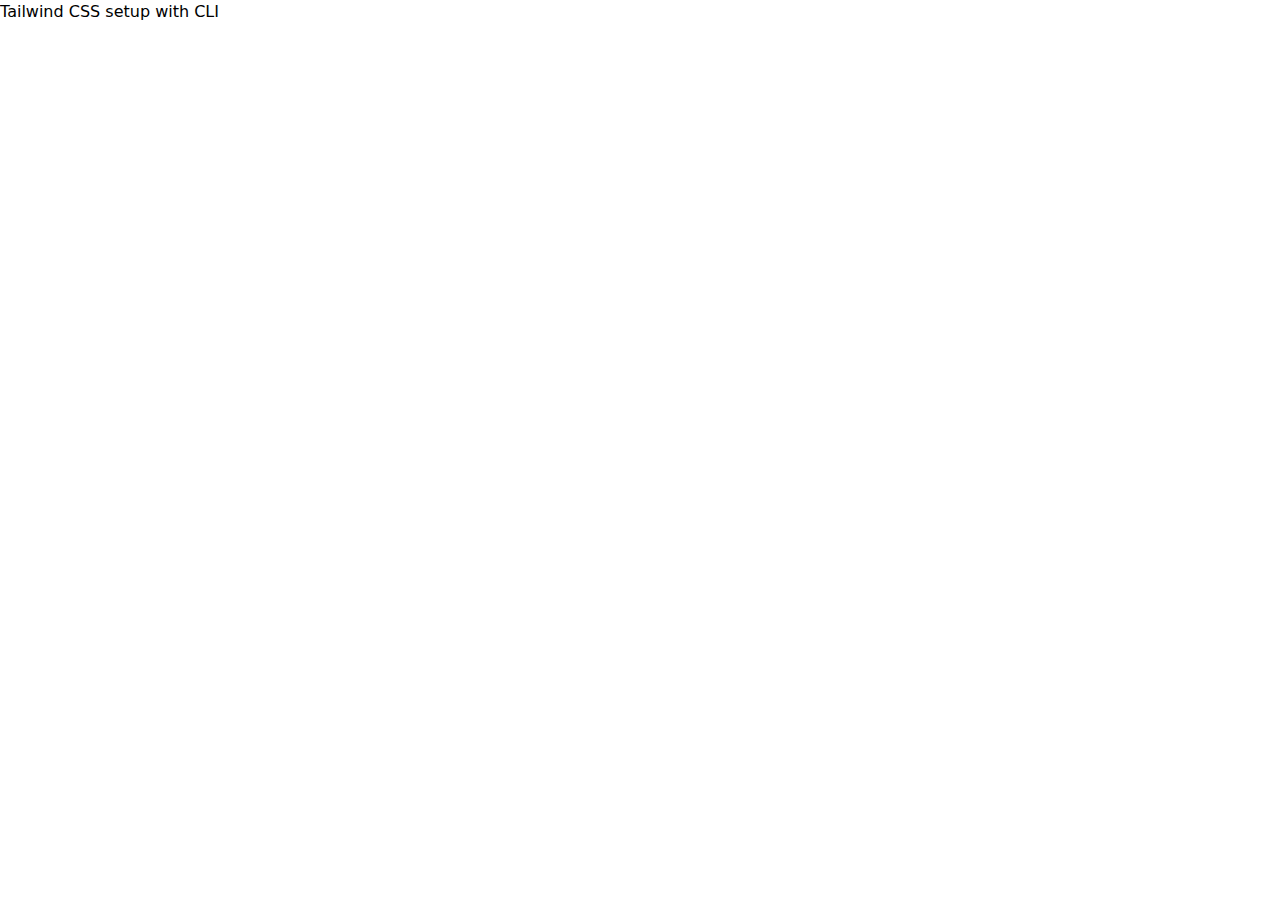
<file: TailwindCSSbyCLI/index.html>
<!DOCTYPE html>
<html lang="en">
<head>
    <title>Tailwind CSS setup with CLI</title>
    <link href="./output.css" rel="stylesheet"> <!-- link must need to add CSS and use the output css file  -->
</head>
<body>
    <h1 class="bg">Tailwind CSS setup with CLI</h1>
</body>
</html>
</file>
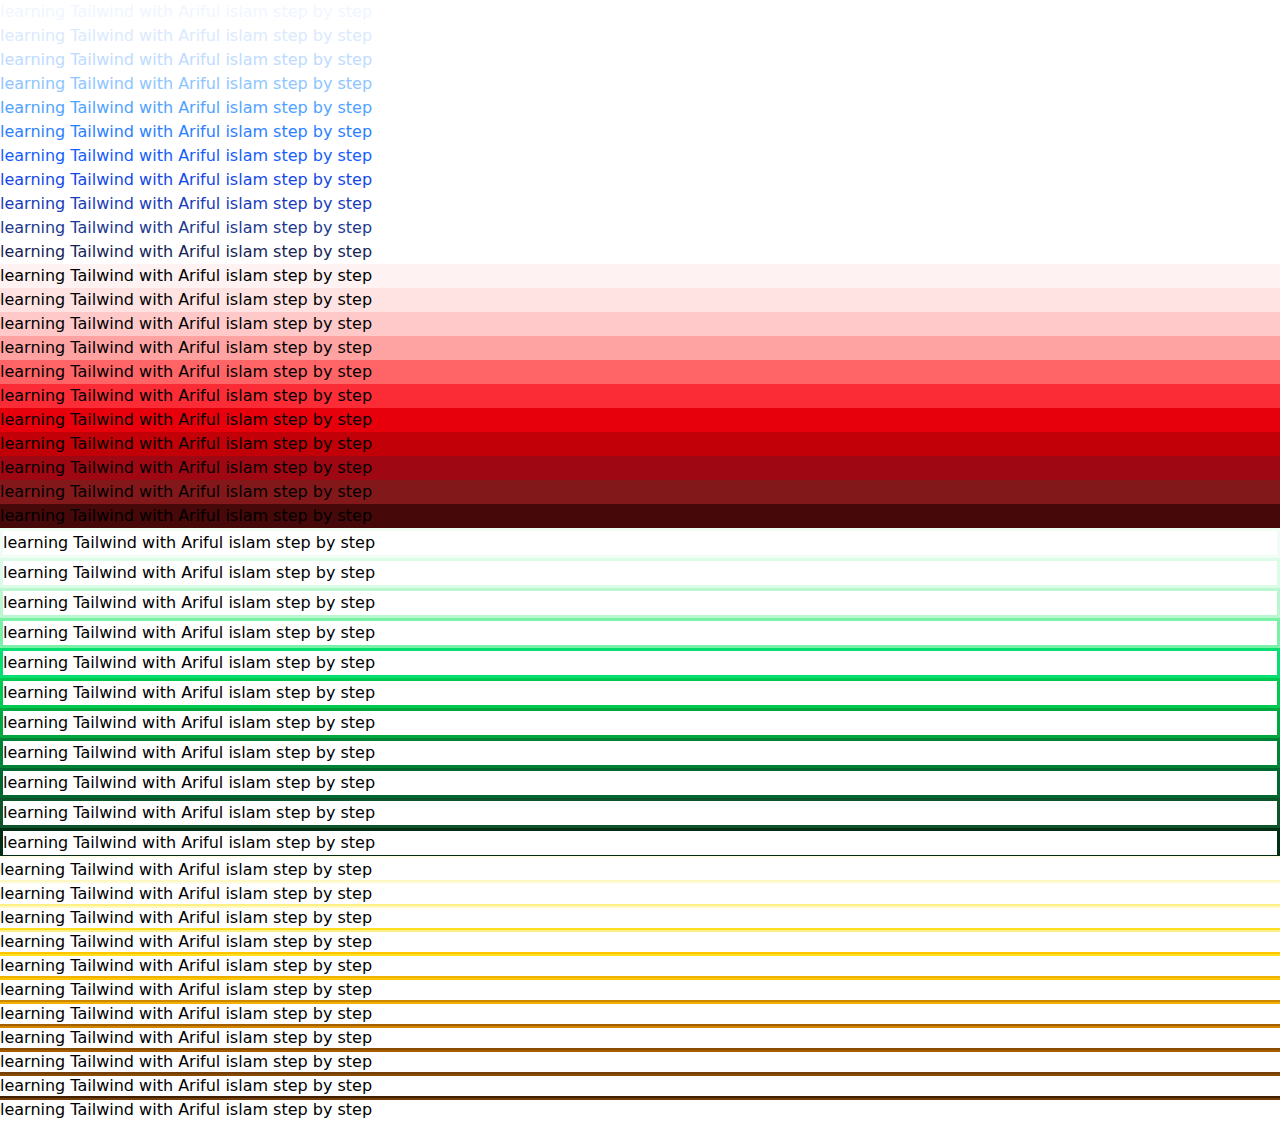
<file: TailwindCSSbyCLI/colors.html>
<!DOCTYPE html>
<html lang="en">
<head>
    <title>Colors with Tailwind</title>
    <link rel="stylesheet" href="./output.css">
</head>
<body>
    
    <!-- using Text color by tailwind CSS  -->
    <p class="text-blue-50">learning Tailwind with Ariful islam step by step</p> <!--text-blue-300 in here the number range is 50 to 950 which is represente the shade of the color-->
    <p class="text-blue-100">learning Tailwind with Ariful islam step by step</p>
    <p class="text-blue-200">learning Tailwind with Ariful islam step by step</p> 
    <p class="text-blue-300">learning Tailwind with Ariful islam step by step</p> 
    <p class="text-blue-400">learning Tailwind with Ariful islam step by step</p> 
    <p class="text-blue-500">learning Tailwind with Ariful islam step by step</p> 
    <p class="text-blue-600">learning Tailwind with Ariful islam step by step</p> 
    <p class="text-blue-700">learning Tailwind with Ariful islam step by step</p>
    <p class="text-blue-800">learning Tailwind with Ariful islam step by step</p> 
    <p class="text-blue-900">learning Tailwind with Ariful islam step by step</p> 
    <p class="text-blue-950">learning Tailwind with Ariful islam step by step</p>
    
    <!-- using background-color by Tailwind CSS  -->
    <p class="bg-red-50">learning Tailwind with Ariful islam step by step</p>  
    <p class="bg-red-100">learning Tailwind with Ariful islam step by step</p>  
    <p class="bg-red-200">learning Tailwind with Ariful islam step by step</p>  
    <p class="bg-red-300">learning Tailwind with Ariful islam step by step</p>  
    <p class="bg-red-400">learning Tailwind with Ariful islam step by step</p>  
    <p class="bg-red-500">learning Tailwind with Ariful islam step by step</p>  
    <p class="bg-red-600">learning Tailwind with Ariful islam step by step</p>  
    <p class="bg-red-700">learning Tailwind with Ariful islam step by step</p>  
    <p class="bg-red-800">learning Tailwind with Ariful islam step by step</p>  
    <p class="bg-red-900">learning Tailwind with Ariful islam step by step</p>  
    <p class="bg-red-950">learning Tailwind with Ariful islam step by step</p>  
    
    <!-- Using Border color by Taiwlind CSS  -->
    <p class="border-green-50 border-3 ">learning Tailwind with Ariful islam step by step</p>  
    <p class="border-green-100 border-3 ">learning Tailwind with Ariful islam step by step</p>  
    <p class="border-green-200 border-3 ">learning Tailwind with Ariful islam step by step</p>  
    <p class="border-green-300 border-3 ">learning Tailwind with Ariful islam step by step</p>  
    <p class="border-green-400 border-3 ">learning Tailwind with Ariful islam step by step</p>  
    <p class="border-green-500 border-3 ">learning Tailwind with Ariful islam step by step</p>  
    <p class="border-green-600 border-3 ">learning Tailwind with Ariful islam step by step</p>  
    <p class="border-green-700 border-3 ">learning Tailwind with Ariful islam step by step</p>  
    <p class="border-green-800 border-3 ">learning Tailwind with Ariful islam step by step</p>  
    <p class="border-green-900 border-3 ">learning Tailwind with Ariful islam step by step</p>  
    <p class="border-green-950 border-3 ">learning Tailwind with Ariful islam step by step</p>  
    
    <!-- Using outline by Tailwind CSS  -->
    <p class="outline-yellow-50 outline outline-2 ">learning Tailwind with Ariful islam step by step</p>  
    <p class="outline-yellow-100 outline outline-2">learning Tailwind with Ariful islam step by step</p>  
    <p class="outline-yellow-200 outline outline-2">learning Tailwind with Ariful islam step by step</p>  
    <p class="outline-yellow-300 outline outline-2">learning Tailwind with Ariful islam step by step</p>  
    <p class="outline-yellow-400 outline outline-2">learning Tailwind with Ariful islam step by step</p>  
    <p class="outline-yellow-500 outline outline-2">learning Tailwind with Ariful islam step by step</p>  
    <p class="outline-yellow-600 outline outline-2">learning Tailwind with Ariful islam step by step</p>  
    <p class="outline-yellow-700 outline outline-2">learning Tailwind with Ariful islam step by step</p>  
    <p class="outline-yellow-800 outline outline-2">learning Tailwind with Ariful islam step by step</p>  
    <p class="outline-yellow-900 outline outline-2">learning Tailwind with Ariful islam step by step</p>  
    <p class="outline-yellow-950 outline outline-2">learning Tailwind with Ariful islam step by step</p>  
   

</body>
</html>
</file>
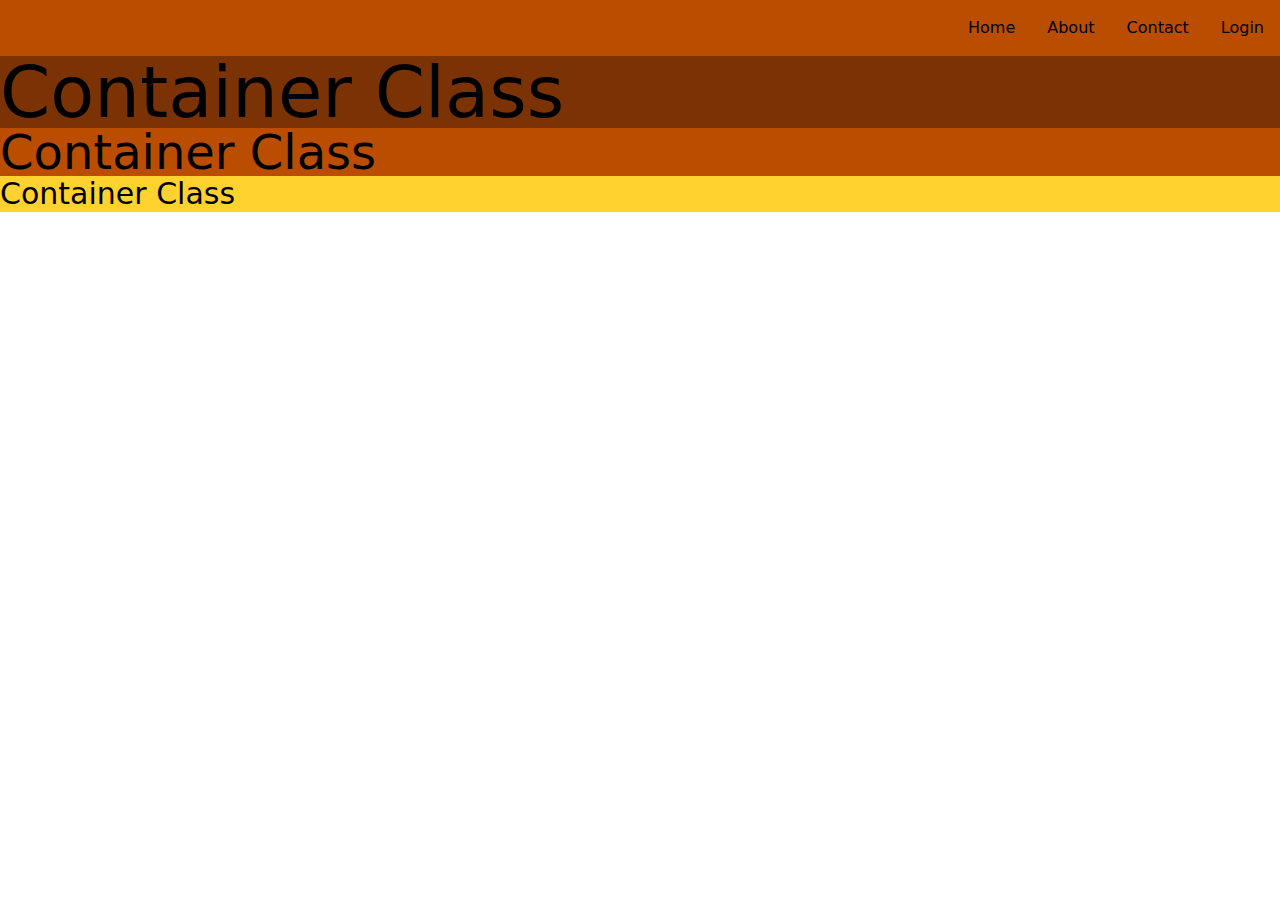
<file: TailwindCSSbyCLI/container.html>
<!DOCTYPE html>
<html lang="en">
<head>
    <title>Container class with Tailwind CSS</title>
    <link rel="stylesheet" href="./output.css">
</head>
<body>
    <div class="bg-amber-700">
        <ul class="flex justify-end [&>*]:p-4 ">
            <li><a href="">Home</a></li>
            <li><a href="">About</a></li>
            <li><a href="">Contact</a></li>
            <li><a href="">Login</a></li>
        </ul>
    </div>
    <div class="text-7xl bg-amber-900 container mx-auto " >Container Class</div>
    <div class="text-5xl bg-amber-700 container mx-auto " >Container Class</div>
    <div class="text-3xl bg-amber-300 container mx-auto " >Container Class</div>


</body>
</html>
</file>
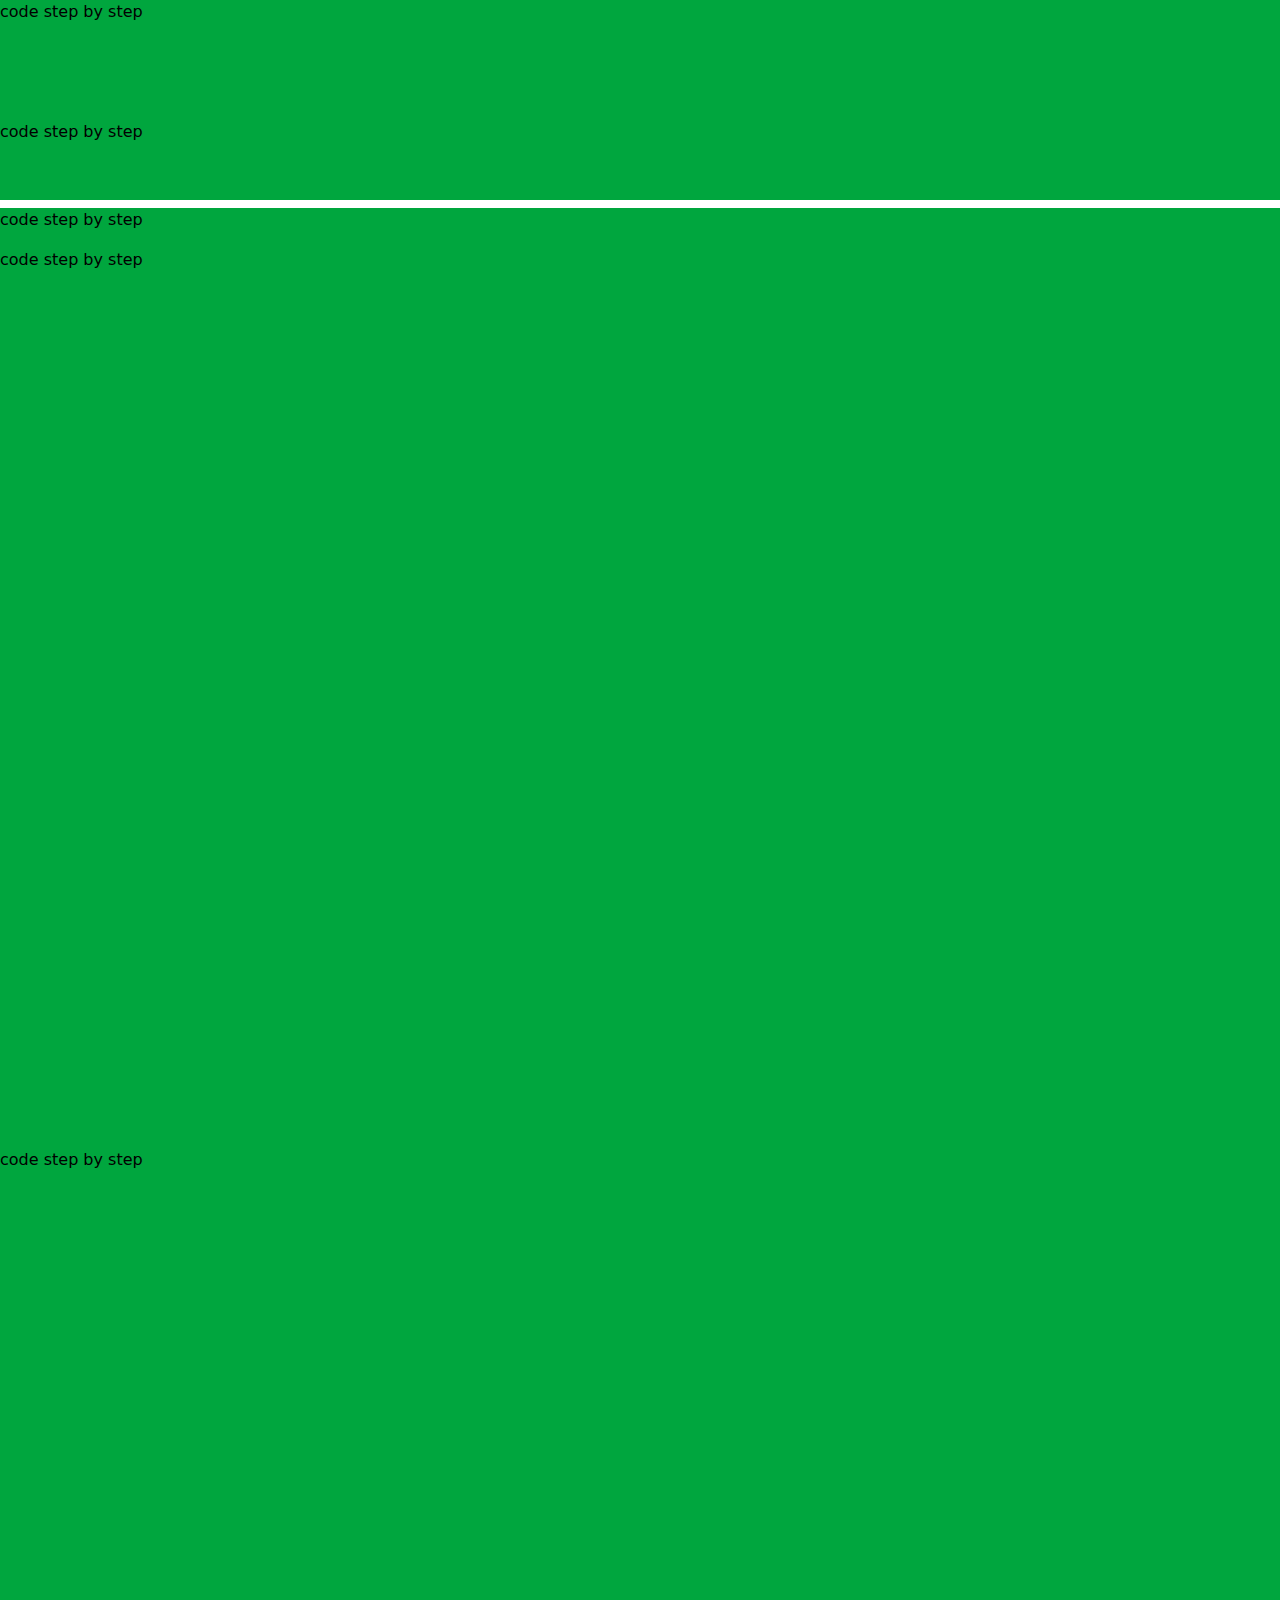
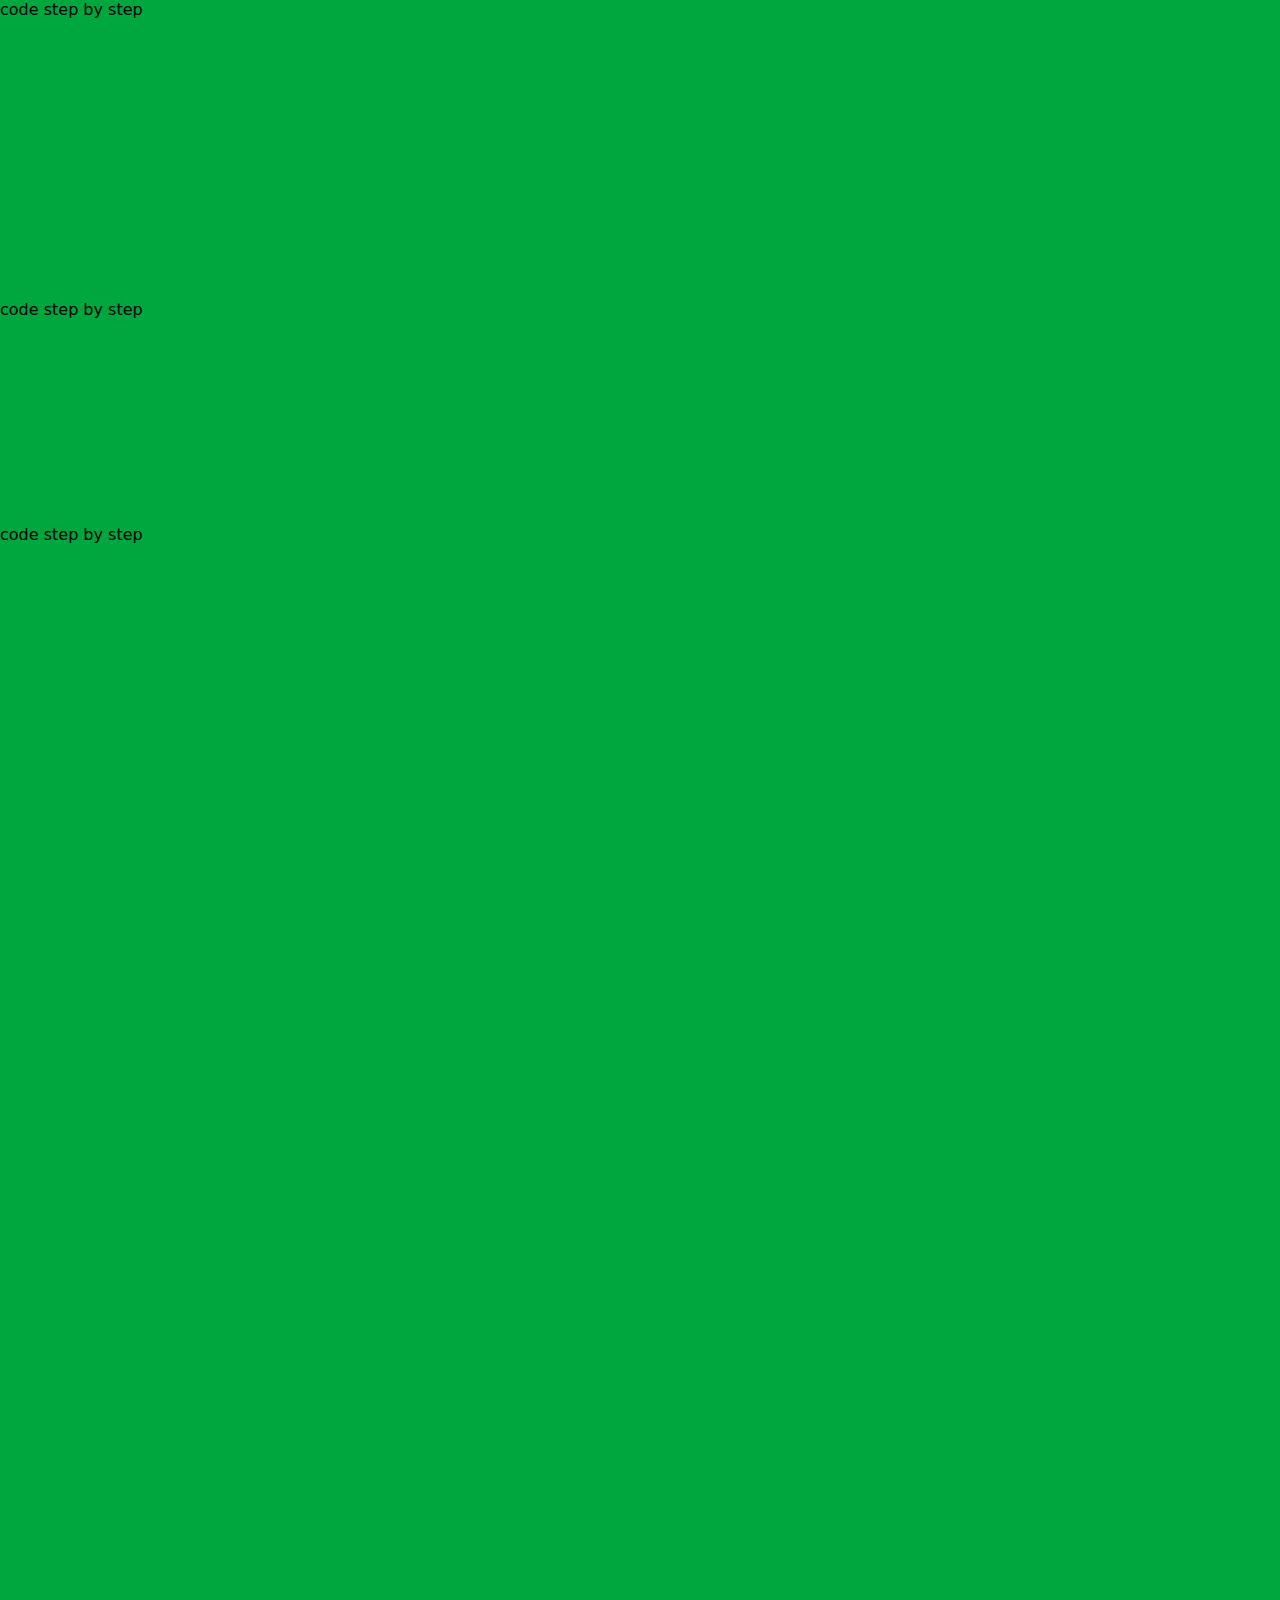
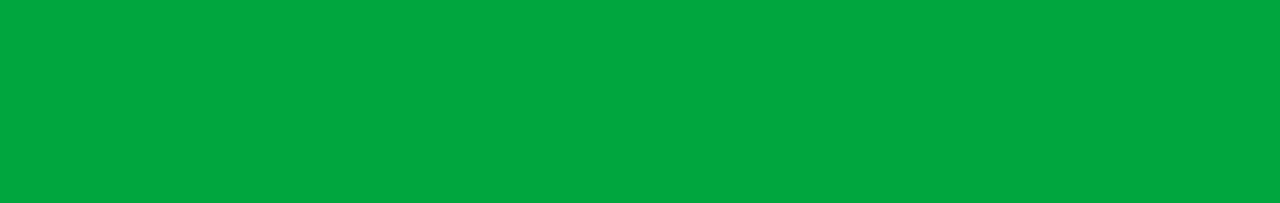
<file: TailwindCSSbyCLI/height.html>
<!DOCTYPE html>
<html lang="en">
<head>
    <title>Height in Tailwind CSS</title>
    <link rel="stylesheet" href="./output.css">
</head>
<body class="h-screen">
    <!-- Apply Height, min-Height, max-Height  -->
    <div class="bg-green-600 h-30 ">code step by step</div>
    <div class="bg-green-600 h-30 max-h-20 ">code step by step</div>
    <div class="bg-green-600 h-5  min-h-10 mt-2">code step by step</div>
    
    <!-- Full Screen Height -->
    <div class="bg-green-600 h-full">code step by step</div> 
    <!-- there have to must add h-screen in body tag
    
    <!-- Height in percentage -->
    <div class="bg-green-600 h-1/2">code step by step</div> 
    <div class="bg-green-600 h-1/3 ">code step by step</div>
    <div class="bg-green-600 h-1/4 ">code step by step</div>
    
    <!-- Provide specific Height  -->
    <div class="bg-green-600 h-dvw ">code step by step</div>



</body>
</html>
</file>
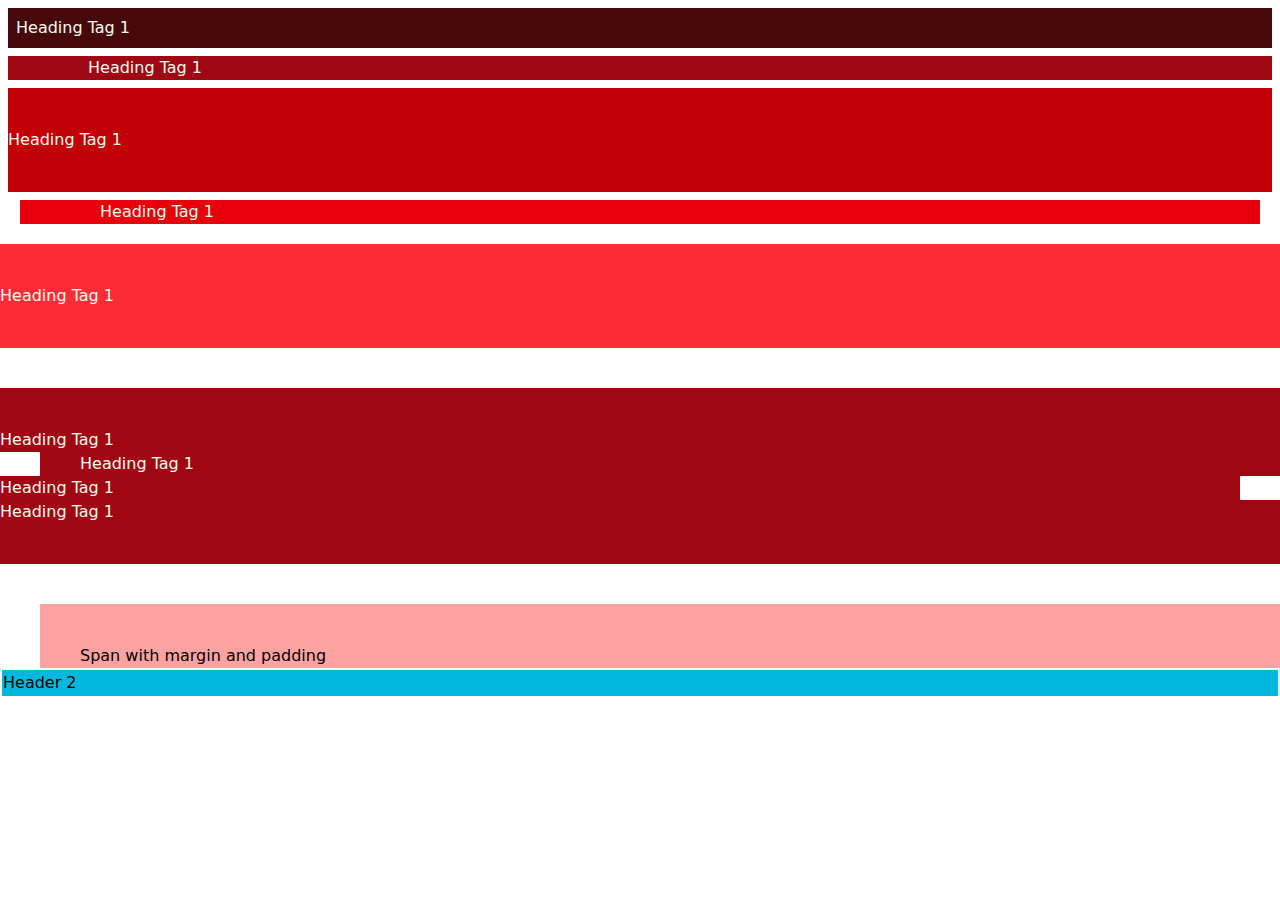
<file: TailwindCSSbyCLI/marginAndPaddding.html>
<!DOCTYPE html>
<html lang="en">
<head>
    <title>All about Margin and Padding In Tailwind CSS</title>
    <link rel="stylesheet" href="./output.css">
</head>
<body>
    <!-- apply margin and padding on all sides -->
    <h1 class="bg-red-950 text-amber-50 p-2 m-2">Heading Tag 1</h1>
    
    <!-- apply margin and padding on the vertical and Horizontal Side -->
    <h1 class="bg-red-800 text-amber-50 px-20 m-2">Heading Tag 1</h1> <!--px means x axis 2*4 =8px, x axis means left and right -->
    <h1 class="bg-red-700 text-amber-50 py-10 m-2">Heading Tag 1</h1> <!--py means y axis 2*4 =8px,y axis means top and bottom -->
    <h1 class="bg-red-600 text-amber-50 px-20 mx-5 ">Heading Tag 1</h1> <!--mx means x axis 2*4 =8px, x axis means left and right -->
    <h1 class="bg-red-500 text-amber-50 py-10 my-5 ">Heading Tag 1</h1> <!--my means y axis 2*4 =8px,y axis means top and bottom -->

    <!-- apply margin and padding on a single side -->
    <h1 class="bg-red-800 text-amber-50 pt-10 mt-10 ">Heading Tag 1</h1> <!--pt and mt means top side padding and margin-->
    <h1 class="bg-red-800 text-amber-50 pl-10 ml-10 ">Heading Tag 1</h1> <!--pl and ml means left side padding and margin-->
    <h1 class="bg-red-800 text-amber-50 pr-10 mr-10 ">Heading Tag 1</h1> <!--pr and mr means right side padding and margin-->
    <h1 class="bg-red-800 text-amber-50 pb-10 mb-10 ">Heading Tag 1</h1> <!--pb and mb means bottom side padding and margin-->

    <!-- Apply margin and padding on span -->
     <span class="bg-red-300 ml-10 mt-10 pl-10 pt-10 block " > Span with margin and padding</span>

     <h2 class="bg-cyan-500 p-[1px] m-[2px]  ">Header 2</h2> <!-- this for apply 1 px margin and padding -->

</body>
</html>
</file>
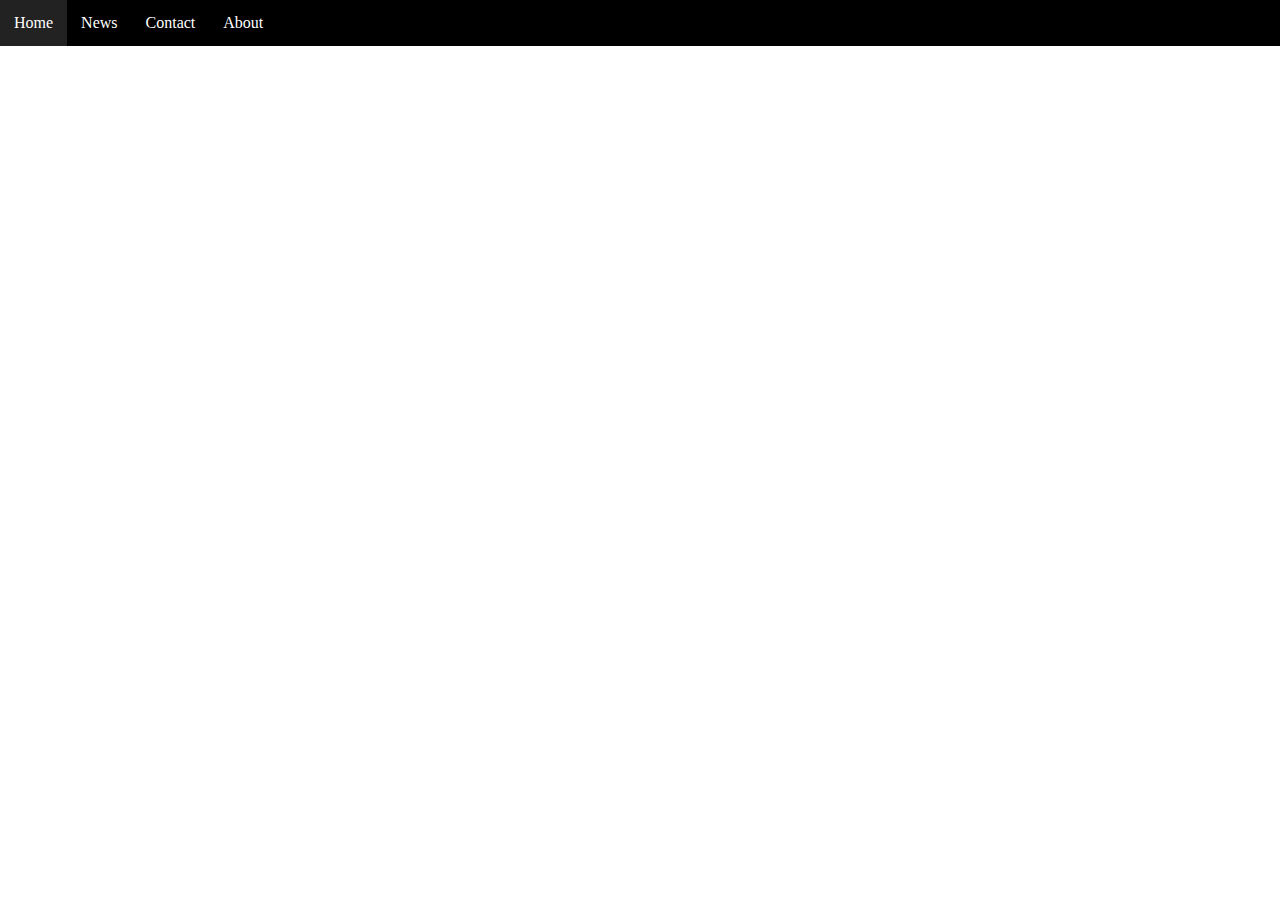
<file: TailwindCSSbyCLI/noUseTaiwindCSS.html>
<!DOCTYPE html>
<html lang="en">
<head>
    <title>Core CSS Header</title>
    <style>
        body{
            margin: 0;
        }
        ul{
            list-style-type: none;
            margin: 0;
            padding: 0;
            overflow: hidden;
            background-color: black;
            display: flex;
        }
        li a {
            display: block;
            color: white;
            padding: 14px;
            text-decoration: none;
        }
        li a:hover {
            background-color: #222;
        }
    </style>
</head>
<body>
    <ul>
        <li><a href="#home " class="avtive">Home</a></li>
        <li><a href="#news" >News</a></li>
        <li><a href="#contact" >Contact</a></li>
        <li><a href="#about" >About</a></li>
    </ul>
</body>
</html>
</file>
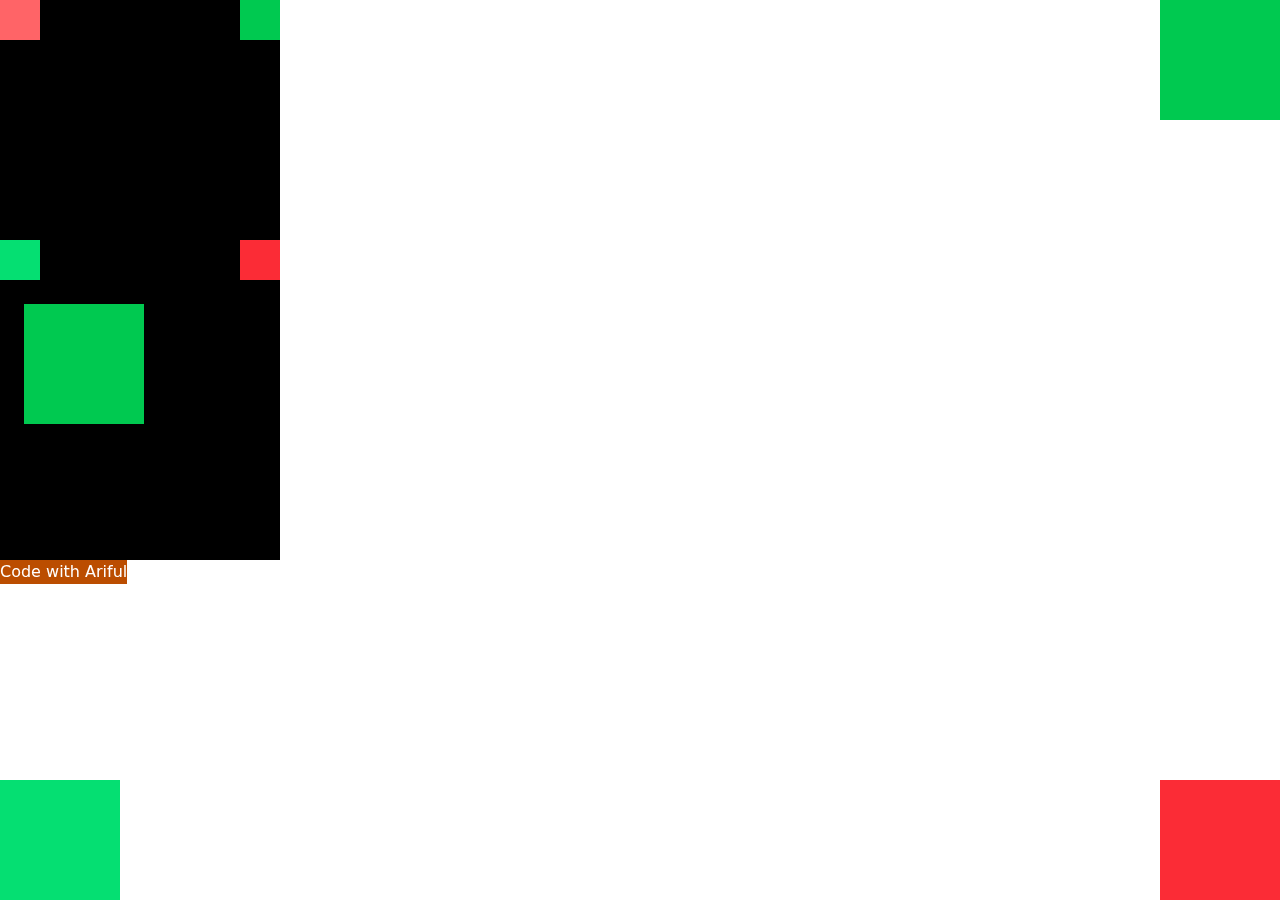
<file: TailwindCSSbyCLI/positions.html>
<!DOCTYPE html>
<html lang="en">
<head>
    <title>Positions with Tailwind CSS</title>
    <link rel="stylesheet" href="./output.css">
</head>
<body>
    <!-- How to apply Positions -->

    <div class="size-30 bg-red-500 absolute bottom-0 right-0 "></div>
    <div class="size-30 bg-green-500 absolute top-0 right-0 "></div>
    <div class="size-30 bg-red-400 absolute top-0 left-0  "></div>
    <div class="size-30 bg-green-400 absolute bottom-0 left-0  "></div>
    
    <!-- Apply Top, Right, Left, Buttom with positions -->
        <div class="size-70 bg-black relative ">
        <!-- must neet to parent div has relative position  -->
        <div class="size-10 bg-red-500 absolute bottom-0 right-0 "></div>
        <div class="size-10 bg-green-500 absolute top-0 right-0 "></div>
        <div class="size-10 bg-red-400 absolute top-0 left-0  "></div>
        <div class="size-10 bg-green-400 absolute bottom-0 left-0  "></div>
    </div>
    <!-- Apply Inset with Position -->
     <div class="bg-black size-70 relative">
        <div class="bg-green-500 size-30 absolute inset-6 " ></div>
     </div>

     <!-- Fix Position -->
    <div class="bg-amber-700 text-white fixed z-10">Code with Ariful</div>
    </body>
</html>
</file>
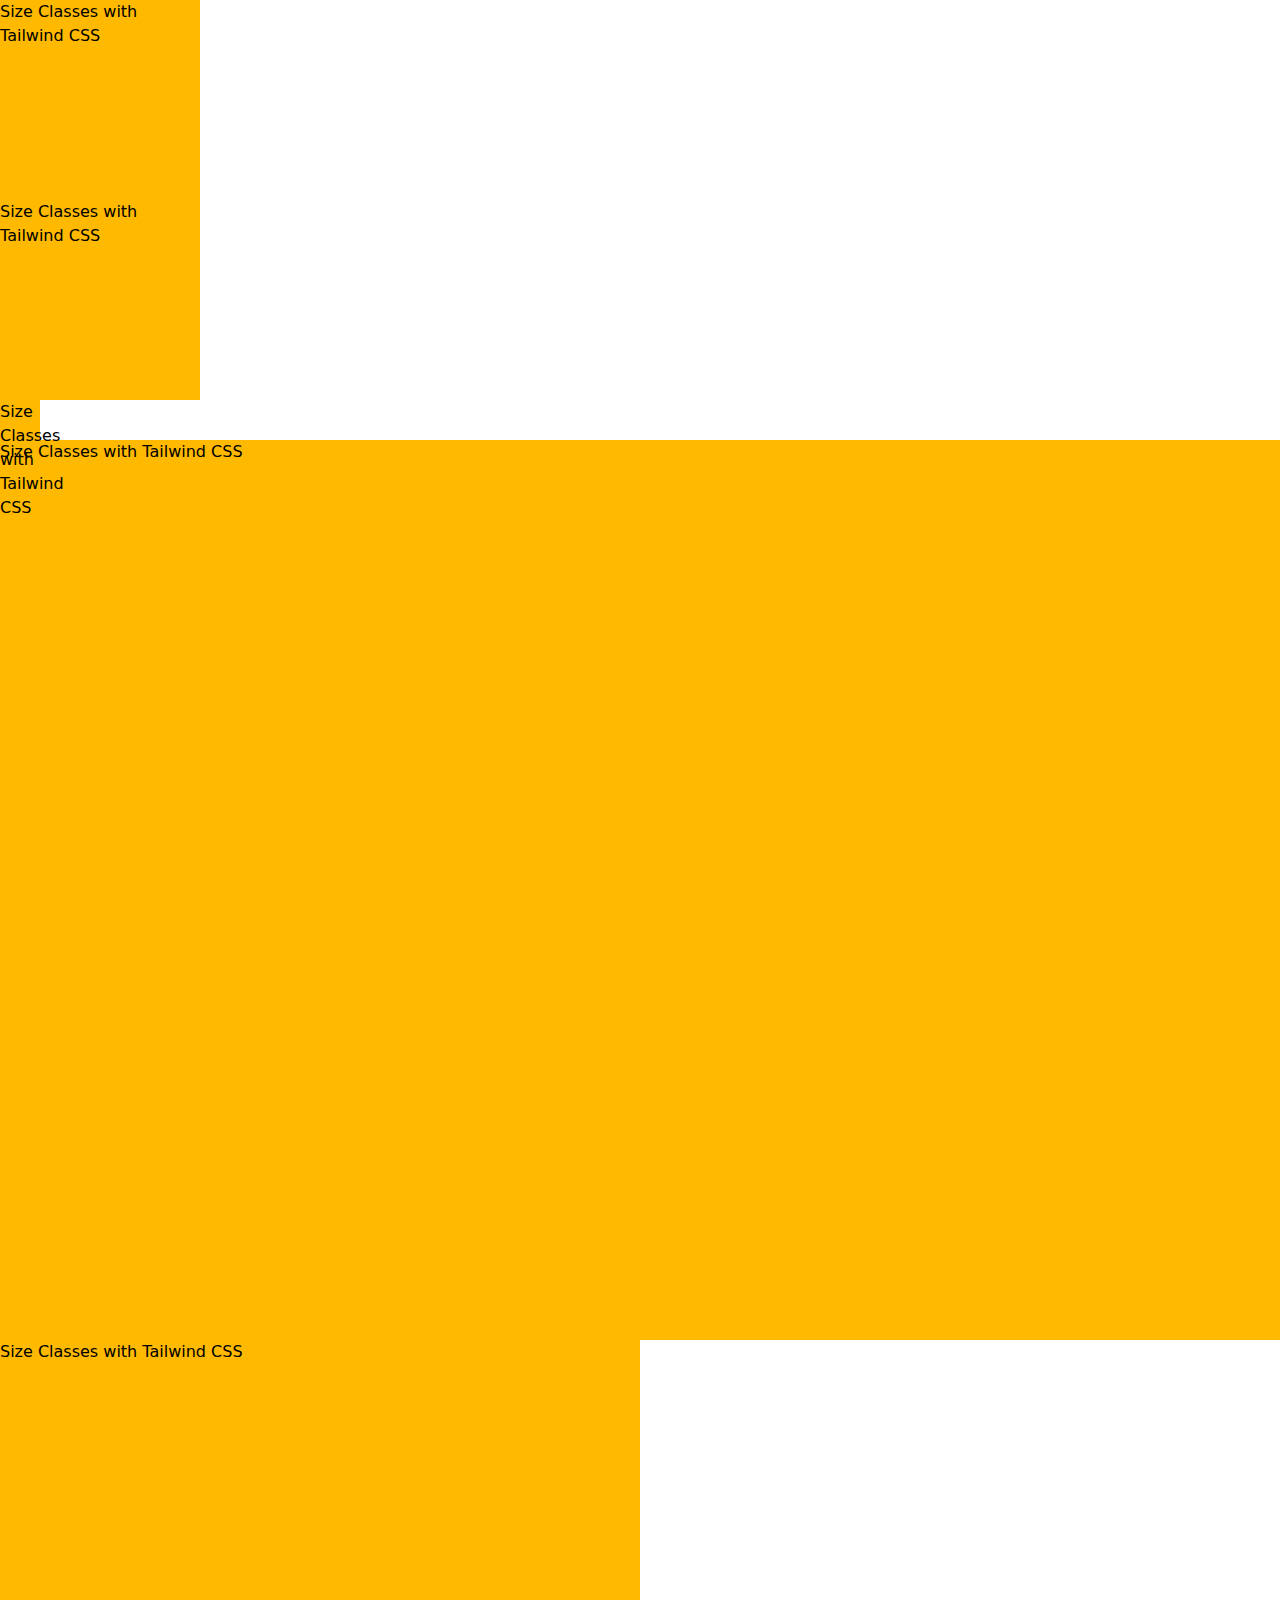
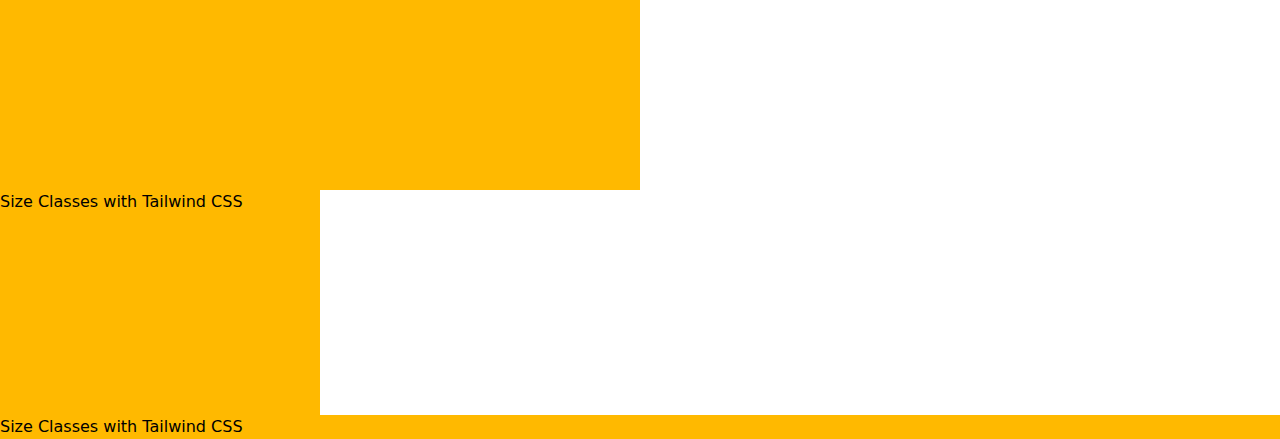
<file: TailwindCSSbyCLI/size.html>
<!DOCTYPE html>
<html lang="en">
<head>
    <title>Size Classes with Tailwind CSS</title>
    <link rel="stylesheet" href="./output.css">
</head>
<body class="h-screen">
    <!-- Understand Size Class -->
    <div class="w-50 h-50 bg-amber-400">Size Classes with Tailwind CSS</div>
    <!-- using size-50 behalf of w-50 h-50 -->
    <div class="size-50  bg-amber-400">Size Classes with Tailwind CSS</div>
    
    <!-- Fix size -->
    <div class="min-size-50 size-10  bg-amber-400">Size Classes with Tailwind CSS</div>
    <!-- max and min not work on size  -->
    
    <!-- Size in percentage ,there must to sue h-screen -->
    <div class="size-full  bg-amber-400">Size Classes with Tailwind CSS</div>
    <div class="size-1/2 bg-amber-400">Size Classes with Tailwind CSS</div>
    <div class="size-1/4 bg-amber-400">Size Classes with Tailwind CSS</div>

    <!-- Size with Hover -->
    <div class="hover:size-1/4 bg-amber-400">Size Classes with Tailwind CSS</div>

</body>
</html>
</file>
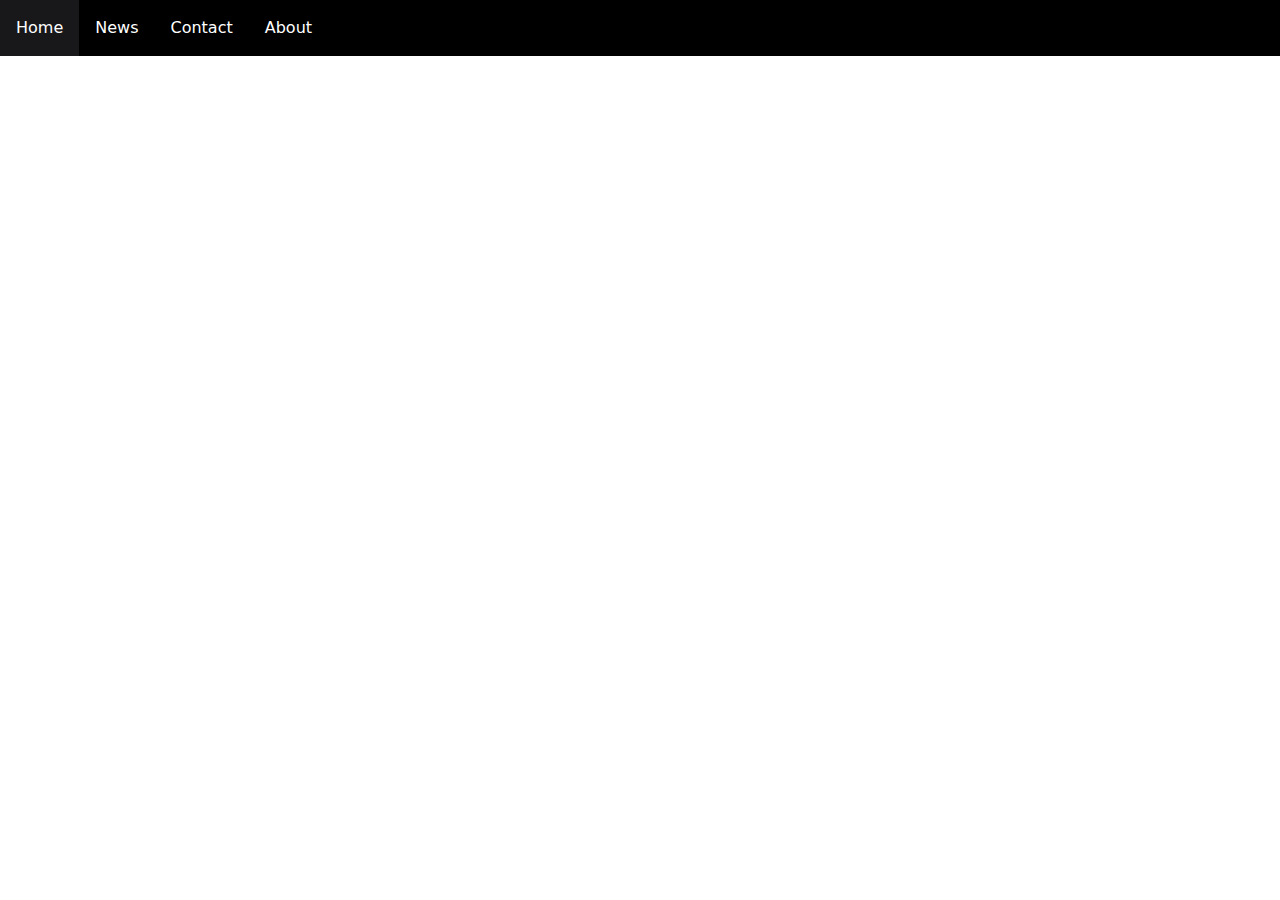
<file: TailwindCSSbyCLI/useTailwindCSS.html>
<!DOCTYPE html>
<html lang="en">
<head>
    <title>Document</title>
    <link rel="stylesheet" href="./output.css">
</head>
<body class="m-0">
    <ul class="bg-black m-0 flex p-0 overflow-hidden [&>*]:flex "> <!-- [&>*]:flex this used for childe tag has same class is flex-->
        <li ><a href="#" class=" text-white p-4 hover:bg-zinc-900 ">Home</a></li>
        <li ><a href="#" class=" text-white p-4 hover:bg-zinc-900">News</a></li>
        <li ><a href="#" class=" text-white p-4 hover:bg-zinc-900">Contact</a></li>
        <li ><a href="#" class=" text-white p-4 hover:bg-zinc-900">About</a></li>
    </ul>
</body>
</html>
</file>
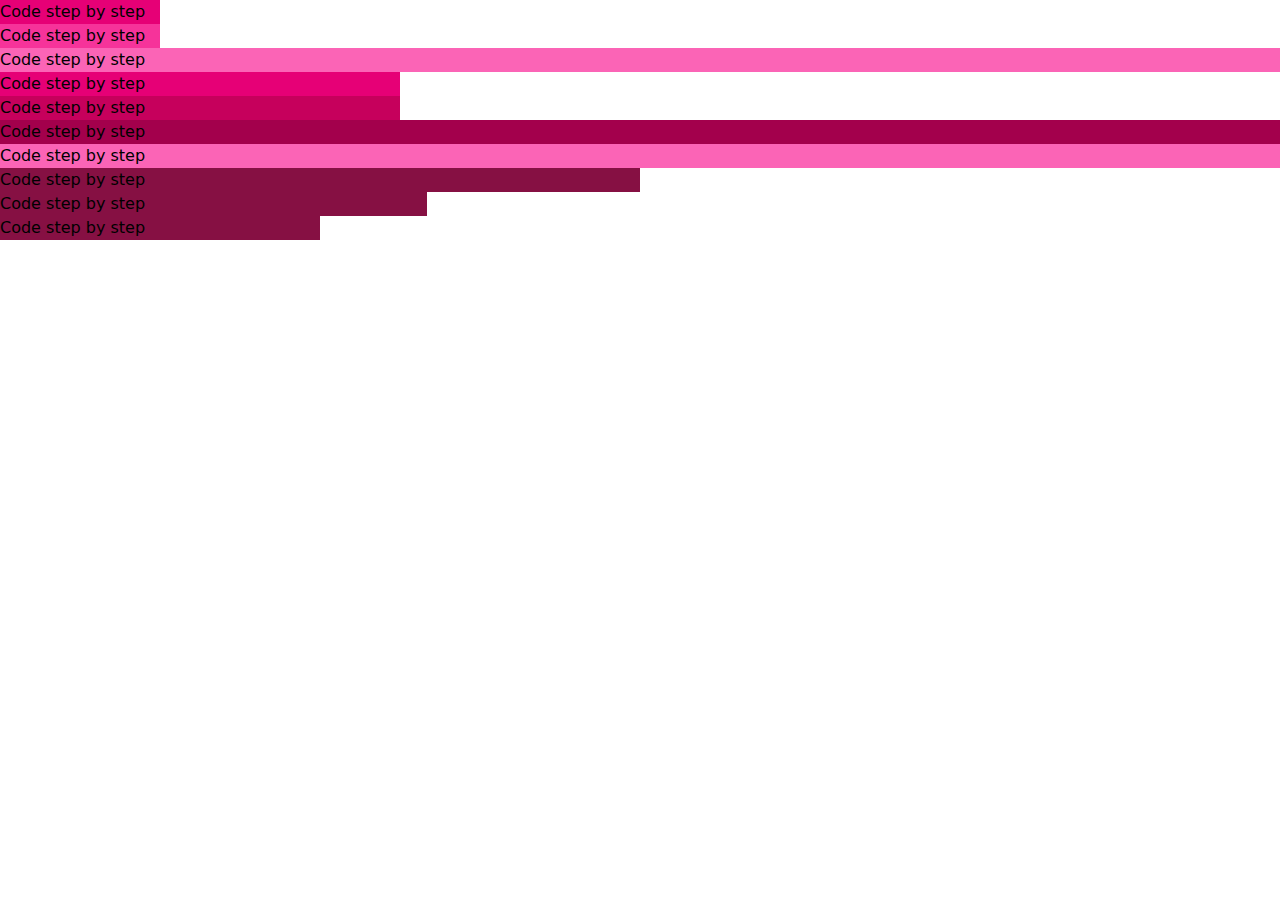
<file: TailwindCSSbyCLI/width.html>
<!DOCTYPE html>
<html lang="en">
<head>
    <title>Width with Tailwind CSS 4</title>
    <link rel="stylesheet" href="./output.css">
</head>
<body>
    <!-- Apply width, min-width, max-width  -->
    <h1 class="bg-pink-600 w-40 ">Code step by step</h1> <!--wide is 40*4=160px-->
    <h1 class="bg-pink-500 max-w-40 ">Code step by step</h1> <!--max wide is 40*4=160px-->
    <h1 class="bg-pink-400 min-w-50 ">Code step by step</h1> <!--min wide is 40*4=160px-->
    
    <!-- Width, Min-width, Max-width range. here in Tailwind 4 the range of this are not fixed now  -->
    <h1 class="bg-pink-600 w-100 ">Code step by step</h1> <!--wide is 40*4=160px-->
    <h1 class="bg-pink-700 max-w-100 ">Code step by step</h1> <!--max wide is 40*4=160px-->
    <h1 class="bg-pink-800 min-w-100 ">Code step by step</h1> <!--min wide is 40*4=160px-->
    
    <!-- Width in percentage  -->
    <h1 class="bg-pink-400 w-full ">Code step by step</h1> <!--wide is 40*4=160px-->
    <h1 class="bg-pink-900 w-1/2 ">Code step by step</h1> <!--wide is 40*4=160px-->
    <h1 class="bg-pink-900 w-1/3 ">Code step by step</h1> <!--wide is 40*4=160px-->
    <h1 class="bg-pink-900 w-1/4 ">Code step by step</h1> <!--wide is 40*4=160px-->


</body>
</html>
</file>
<file: TailwindCSSbyCLI/output.css>
/*! tailwindcss v4.0.14 | MIT License | https://tailwindcss.com */
@layer theme, base, components, utilities;
@layer theme {
  :root, :host {
    --font-sans: ui-sans-serif, system-ui, sans-serif, "Apple Color Emoji",
      "Segoe UI Emoji", "Segoe UI Symbol", "Noto Color Emoji";
    --font-mono: ui-monospace, SFMono-Regular, Menlo, Monaco, Consolas, "Liberation Mono",
      "Courier New", monospace;
    --color-red-50: oklch(0.971 0.013 17.38);
    --color-red-100: oklch(0.936 0.032 17.717);
    --color-red-200: oklch(0.885 0.062 18.334);
    --color-red-300: oklch(0.808 0.114 19.571);
    --color-red-400: oklch(0.704 0.191 22.216);
    --color-red-500: oklch(0.637 0.237 25.331);
    --color-red-600: oklch(0.577 0.245 27.325);
    --color-red-700: oklch(0.505 0.213 27.518);
    --color-red-800: oklch(0.444 0.177 26.899);
    --color-red-900: oklch(0.396 0.141 25.723);
    --color-red-950: oklch(0.258 0.092 26.042);
    --color-amber-50: oklch(0.987 0.022 95.277);
    --color-amber-300: oklch(0.879 0.169 91.605);
    --color-amber-400: oklch(0.828 0.189 84.429);
    --color-amber-500: oklch(0.769 0.188 70.08);
    --color-amber-700: oklch(0.555 0.163 48.998);
    --color-amber-900: oklch(0.414 0.112 45.904);
    --color-yellow-50: oklch(0.987 0.026 102.212);
    --color-yellow-100: oklch(0.973 0.071 103.193);
    --color-yellow-200: oklch(0.945 0.129 101.54);
    --color-yellow-300: oklch(0.905 0.182 98.111);
    --color-yellow-400: oklch(0.852 0.199 91.936);
    --color-yellow-500: oklch(0.795 0.184 86.047);
    --color-yellow-600: oklch(0.681 0.162 75.834);
    --color-yellow-700: oklch(0.554 0.135 66.442);
    --color-yellow-800: oklch(0.476 0.114 61.907);
    --color-yellow-900: oklch(0.421 0.095 57.708);
    --color-yellow-950: oklch(0.286 0.066 53.813);
    --color-green-50: oklch(0.982 0.018 155.826);
    --color-green-100: oklch(0.962 0.044 156.743);
    --color-green-200: oklch(0.925 0.084 155.995);
    --color-green-300: oklch(0.871 0.15 154.449);
    --color-green-400: oklch(0.792 0.209 151.711);
    --color-green-500: oklch(0.723 0.219 149.579);
    --color-green-600: oklch(0.627 0.194 149.214);
    --color-green-700: oklch(0.527 0.154 150.069);
    --color-green-800: oklch(0.448 0.119 151.328);
    --color-green-900: oklch(0.393 0.095 152.535);
    --color-green-950: oklch(0.266 0.065 152.934);
    --color-cyan-500: oklch(0.715 0.143 215.221);
    --color-blue-50: oklch(0.97 0.014 254.604);
    --color-blue-100: oklch(0.932 0.032 255.585);
    --color-blue-200: oklch(0.882 0.059 254.128);
    --color-blue-300: oklch(0.809 0.105 251.813);
    --color-blue-400: oklch(0.707 0.165 254.624);
    --color-blue-500: oklch(0.623 0.214 259.815);
    --color-blue-600: oklch(0.546 0.245 262.881);
    --color-blue-700: oklch(0.488 0.243 264.376);
    --color-blue-800: oklch(0.424 0.199 265.638);
    --color-blue-900: oklch(0.379 0.146 265.522);
    --color-blue-950: oklch(0.282 0.091 267.935);
    --color-pink-400: oklch(0.718 0.202 349.761);
    --color-pink-500: oklch(0.656 0.241 354.308);
    --color-pink-600: oklch(0.592 0.249 0.584);
    --color-pink-700: oklch(0.525 0.223 3.958);
    --color-pink-800: oklch(0.459 0.187 3.815);
    --color-pink-900: oklch(0.408 0.153 2.432);
    --color-zinc-900: oklch(0.21 0.006 285.885);
    --color-black: #000;
    --color-white: #fff;
    --spacing: 0.25rem;
    --text-3xl: 1.875rem;
    --text-3xl--line-height: calc(2.25 / 1.875);
    --text-5xl: 3rem;
    --text-5xl--line-height: 1;
    --text-7xl: 4.5rem;
    --text-7xl--line-height: 1;
    --default-font-family: var(--font-sans);
    --default-font-feature-settings: var(--font-sans--font-feature-settings);
    --default-font-variation-settings: var(
      --font-sans--font-variation-settings
    );
    --default-mono-font-family: var(--font-mono);
    --default-mono-font-feature-settings: var(
      --font-mono--font-feature-settings
    );
    --default-mono-font-variation-settings: var(
      --font-mono--font-variation-settings
    );
  }
}
@layer base {
  *, ::after, ::before, ::backdrop, ::file-selector-button {
    box-sizing: border-box;
    margin: 0;
    padding: 0;
    border: 0 solid;
  }
  html, :host {
    line-height: 1.5;
    -webkit-text-size-adjust: 100%;
    tab-size: 4;
    font-family: var( --default-font-family, ui-sans-serif, system-ui, sans-serif, "Apple Color Emoji", "Segoe UI Emoji", "Segoe UI Symbol", "Noto Color Emoji" );
    font-feature-settings: var(--default-font-feature-settings, normal);
    font-variation-settings: var( --default-font-variation-settings, normal );
    -webkit-tap-highlight-color: transparent;
  }
  body {
    line-height: inherit;
  }
  hr {
    height: 0;
    color: inherit;
    border-top-width: 1px;
  }
  abbr:where([title]) {
    -webkit-text-decoration: underline dotted;
    text-decoration: underline dotted;
  }
  h1, h2, h3, h4, h5, h6 {
    font-size: inherit;
    font-weight: inherit;
  }
  a {
    color: inherit;
    -webkit-text-decoration: inherit;
    text-decoration: inherit;
  }
  b, strong {
    font-weight: bolder;
  }
  code, kbd, samp, pre {
    font-family: var( --default-mono-font-family, ui-monospace, SFMono-Regular, Menlo, Monaco, Consolas, "Liberation Mono", "Courier New", monospace );
    font-feature-settings: var( --default-mono-font-feature-settings, normal );
    font-variation-settings: var( --default-mono-font-variation-settings, normal );
    font-size: 1em;
  }
  small {
    font-size: 80%;
  }
  sub, sup {
    font-size: 75%;
    line-height: 0;
    position: relative;
    vertical-align: baseline;
  }
  sub {
    bottom: -0.25em;
  }
  sup {
    top: -0.5em;
  }
  table {
    text-indent: 0;
    border-color: inherit;
    border-collapse: collapse;
  }
  :-moz-focusring {
    outline: auto;
  }
  progress {
    vertical-align: baseline;
  }
  summary {
    display: list-item;
  }
  ol, ul, menu {
    list-style: none;
  }
  img, svg, video, canvas, audio, iframe, embed, object {
    display: block;
    vertical-align: middle;
  }
  img, video {
    max-width: 100%;
    height: auto;
  }
  button, input, select, optgroup, textarea, ::file-selector-button {
    font: inherit;
    font-feature-settings: inherit;
    font-variation-settings: inherit;
    letter-spacing: inherit;
    color: inherit;
    border-radius: 0;
    background-color: transparent;
    opacity: 1;
  }
  :where(select:is([multiple], [size])) optgroup {
    font-weight: bolder;
  }
  :where(select:is([multiple], [size])) optgroup option {
    padding-inline-start: 20px;
  }
  ::file-selector-button {
    margin-inline-end: 4px;
  }
  ::placeholder {
    opacity: 1;
    color: color-mix(in oklab, currentColor 50%, transparent);
  }
  textarea {
    resize: vertical;
  }
  ::-webkit-search-decoration {
    -webkit-appearance: none;
  }
  ::-webkit-date-and-time-value {
    min-height: 1lh;
    text-align: inherit;
  }
  ::-webkit-datetime-edit {
    display: inline-flex;
  }
  ::-webkit-datetime-edit-fields-wrapper {
    padding: 0;
  }
  ::-webkit-datetime-edit, ::-webkit-datetime-edit-year-field, ::-webkit-datetime-edit-month-field, ::-webkit-datetime-edit-day-field, ::-webkit-datetime-edit-hour-field, ::-webkit-datetime-edit-minute-field, ::-webkit-datetime-edit-second-field, ::-webkit-datetime-edit-millisecond-field, ::-webkit-datetime-edit-meridiem-field {
    padding-block: 0;
  }
  :-moz-ui-invalid {
    box-shadow: none;
  }
  button, input:where([type="button"], [type="reset"], [type="submit"]), ::file-selector-button {
    appearance: button;
  }
  ::-webkit-inner-spin-button, ::-webkit-outer-spin-button {
    height: auto;
  }
  [hidden]:where(:not([hidden="until-found"])) {
    display: none !important;
  }
}
@layer utilities {
  .absolute {
    position: absolute;
  }
  .fixed {
    position: fixed;
  }
  .relative {
    position: relative;
  }
  .inset-6 {
    inset: calc(var(--spacing) * 6);
  }
  .top-0 {
    top: calc(var(--spacing) * 0);
  }
  .right-0 {
    right: calc(var(--spacing) * 0);
  }
  .bottom-0 {
    bottom: calc(var(--spacing) * 0);
  }
  .left-0 {
    left: calc(var(--spacing) * 0);
  }
  .z-10 {
    z-index: 10;
  }
  .container {
    width: 100%;
    @media (width >= 40rem) {
      max-width: 40rem;
    }
    @media (width >= 48rem) {
      max-width: 48rem;
    }
    @media (width >= 64rem) {
      max-width: 64rem;
    }
    @media (width >= 80rem) {
      max-width: 80rem;
    }
    @media (width >= 96rem) {
      max-width: 96rem;
    }
  }
  .m-0 {
    margin: calc(var(--spacing) * 0);
  }
  .m-2 {
    margin: calc(var(--spacing) * 2);
  }
  .m-\[2px\] {
    margin: 2px;
  }
  .mx-5 {
    margin-inline: calc(var(--spacing) * 5);
  }
  .mx-auto {
    margin-inline: auto;
  }
  .my-5 {
    margin-block: calc(var(--spacing) * 5);
  }
  .mt-2 {
    margin-top: calc(var(--spacing) * 2);
  }
  .mt-10 {
    margin-top: calc(var(--spacing) * 10);
  }
  .mr-10 {
    margin-right: calc(var(--spacing) * 10);
  }
  .mb-10 {
    margin-bottom: calc(var(--spacing) * 10);
  }
  .ml-10 {
    margin-left: calc(var(--spacing) * 10);
  }
  .block {
    display: block;
  }
  .flex {
    display: flex;
  }
  .table {
    display: table;
  }
  .size-0 {
    width: calc(var(--spacing) * 0);
    height: calc(var(--spacing) * 0);
  }
  .size-1 {
    width: calc(var(--spacing) * 1);
    height: calc(var(--spacing) * 1);
  }
  .size-1\/2 {
    width: calc(1/2 * 100%);
    height: calc(1/2 * 100%);
  }
  .size-1\/4 {
    width: calc(1/4 * 100%);
    height: calc(1/4 * 100%);
  }
  .size-10 {
    width: calc(var(--spacing) * 10);
    height: calc(var(--spacing) * 10);
  }
  .size-30 {
    width: calc(var(--spacing) * 30);
    height: calc(var(--spacing) * 30);
  }
  .size-50 {
    width: calc(var(--spacing) * 50);
    height: calc(var(--spacing) * 50);
  }
  .size-70 {
    width: calc(var(--spacing) * 70);
    height: calc(var(--spacing) * 70);
  }
  .size-100 {
    width: calc(var(--spacing) * 100);
    height: calc(var(--spacing) * 100);
  }
  .size-full {
    width: 100%;
    height: 100%;
  }
  .h-0 {
    height: calc(var(--spacing) * 0);
  }
  .h-1 {
    height: calc(var(--spacing) * 1);
  }
  .h-1\/2 {
    height: calc(1/2 * 100%);
  }
  .h-1\/3 {
    height: calc(1/3 * 100%);
  }
  .h-1\/4 {
    height: calc(1/4 * 100%);
  }
  .h-5 {
    height: calc(var(--spacing) * 5);
  }
  .h-30 {
    height: calc(var(--spacing) * 30);
  }
  .h-35 {
    height: calc(var(--spacing) * 35);
  }
  .h-50 {
    height: calc(var(--spacing) * 50);
  }
  .h-dvw {
    height: 100dvw;
  }
  .h-full {
    height: 100%;
  }
  .h-screen {
    height: 100vh;
  }
  .max-h-20 {
    max-height: calc(var(--spacing) * 20);
  }
  .min-h-10 {
    min-height: calc(var(--spacing) * 10);
  }
  .w-1 {
    width: calc(var(--spacing) * 1);
  }
  .w-1\/2 {
    width: calc(1/2 * 100%);
  }
  .w-1\/3 {
    width: calc(1/3 * 100%);
  }
  .w-1\/4 {
    width: calc(1/4 * 100%);
  }
  .w-40 {
    width: calc(var(--spacing) * 40);
  }
  .w-50 {
    width: calc(var(--spacing) * 50);
  }
  .w-100 {
    width: calc(var(--spacing) * 100);
  }
  .w-full {
    width: 100%;
  }
  .max-w-40 {
    max-width: calc(var(--spacing) * 40);
  }
  .max-w-100 {
    max-width: calc(var(--spacing) * 100);
  }
  .min-w-50 {
    min-width: calc(var(--spacing) * 50);
  }
  .min-w-100 {
    min-width: calc(var(--spacing) * 100);
  }
  .border-collapse {
    border-collapse: collapse;
  }
  .resize {
    resize: both;
  }
  .justify-end {
    justify-content: flex-end;
  }
  .overflow-hidden {
    overflow: hidden;
  }
  .border {
    border-style: var(--tw-border-style);
    border-width: 1px;
  }
  .border-3 {
    border-style: var(--tw-border-style);
    border-width: 3px;
  }
  .border-green-50 {
    border-color: var(--color-green-50);
  }
  .border-green-100 {
    border-color: var(--color-green-100);
  }
  .border-green-200 {
    border-color: var(--color-green-200);
  }
  .border-green-300 {
    border-color: var(--color-green-300);
  }
  .border-green-400 {
    border-color: var(--color-green-400);
  }
  .border-green-500 {
    border-color: var(--color-green-500);
  }
  .border-green-600 {
    border-color: var(--color-green-600);
  }
  .border-green-700 {
    border-color: var(--color-green-700);
  }
  .border-green-800 {
    border-color: var(--color-green-800);
  }
  .border-green-900 {
    border-color: var(--color-green-900);
  }
  .border-green-950 {
    border-color: var(--color-green-950);
  }
  .bg-amber-300 {
    background-color: var(--color-amber-300);
  }
  .bg-amber-400 {
    background-color: var(--color-amber-400);
  }
  .bg-amber-500 {
    background-color: var(--color-amber-500);
  }
  .bg-amber-700 {
    background-color: var(--color-amber-700);
  }
  .bg-amber-900 {
    background-color: var(--color-amber-900);
  }
  .bg-black {
    background-color: var(--color-black);
  }
  .bg-cyan-500 {
    background-color: var(--color-cyan-500);
  }
  .bg-green-400 {
    background-color: var(--color-green-400);
  }
  .bg-green-500 {
    background-color: var(--color-green-500);
  }
  .bg-green-600 {
    background-color: var(--color-green-600);
  }
  .bg-pink-400 {
    background-color: var(--color-pink-400);
  }
  .bg-pink-500 {
    background-color: var(--color-pink-500);
  }
  .bg-pink-600 {
    background-color: var(--color-pink-600);
  }
  .bg-pink-700 {
    background-color: var(--color-pink-700);
  }
  .bg-pink-800 {
    background-color: var(--color-pink-800);
  }
  .bg-pink-900 {
    background-color: var(--color-pink-900);
  }
  .bg-red-50 {
    background-color: var(--color-red-50);
  }
  .bg-red-100 {
    background-color: var(--color-red-100);
  }
  .bg-red-200 {
    background-color: var(--color-red-200);
  }
  .bg-red-300 {
    background-color: var(--color-red-300);
  }
  .bg-red-400 {
    background-color: var(--color-red-400);
  }
  .bg-red-500 {
    background-color: var(--color-red-500);
  }
  .bg-red-600 {
    background-color: var(--color-red-600);
  }
  .bg-red-700 {
    background-color: var(--color-red-700);
  }
  .bg-red-800 {
    background-color: var(--color-red-800);
  }
  .bg-red-900 {
    background-color: var(--color-red-900);
  }
  .bg-red-950 {
    background-color: var(--color-red-950);
  }
  .p-0 {
    padding: calc(var(--spacing) * 0);
  }
  .p-2 {
    padding: calc(var(--spacing) * 2);
  }
  .p-4 {
    padding: calc(var(--spacing) * 4);
  }
  .p-\[1px\] {
    padding: 1px;
  }
  .px-20 {
    padding-inline: calc(var(--spacing) * 20);
  }
  .py-10 {
    padding-block: calc(var(--spacing) * 10);
  }
  .pt-10 {
    padding-top: calc(var(--spacing) * 10);
  }
  .pr-10 {
    padding-right: calc(var(--spacing) * 10);
  }
  .pb-10 {
    padding-bottom: calc(var(--spacing) * 10);
  }
  .pl-10 {
    padding-left: calc(var(--spacing) * 10);
  }
  .text-3xl {
    font-size: var(--text-3xl);
    line-height: var(--tw-leading, var(--text-3xl--line-height));
  }
  .text-5xl {
    font-size: var(--text-5xl);
    line-height: var(--tw-leading, var(--text-5xl--line-height));
  }
  .text-7xl {
    font-size: var(--text-7xl);
    line-height: var(--tw-leading, var(--text-7xl--line-height));
  }
  .text-amber-50 {
    color: var(--color-amber-50);
  }
  .text-blue-50 {
    color: var(--color-blue-50);
  }
  .text-blue-100 {
    color: var(--color-blue-100);
  }
  .text-blue-200 {
    color: var(--color-blue-200);
  }
  .text-blue-300 {
    color: var(--color-blue-300);
  }
  .text-blue-400 {
    color: var(--color-blue-400);
  }
  .text-blue-500 {
    color: var(--color-blue-500);
  }
  .text-blue-600 {
    color: var(--color-blue-600);
  }
  .text-blue-700 {
    color: var(--color-blue-700);
  }
  .text-blue-800 {
    color: var(--color-blue-800);
  }
  .text-blue-900 {
    color: var(--color-blue-900);
  }
  .text-blue-950 {
    color: var(--color-blue-950);
  }
  .text-white {
    color: var(--color-white);
  }
  .underline {
    text-decoration-line: underline;
  }
  .outline {
    outline-style: var(--tw-outline-style);
    outline-width: 1px;
  }
  .outline-2 {
    outline-style: var(--tw-outline-style);
    outline-width: 2px;
  }
  .outline-yellow-50 {
    outline-color: var(--color-yellow-50);
  }
  .outline-yellow-100 {
    outline-color: var(--color-yellow-100);
  }
  .outline-yellow-200 {
    outline-color: var(--color-yellow-200);
  }
  .outline-yellow-300 {
    outline-color: var(--color-yellow-300);
  }
  .outline-yellow-400 {
    outline-color: var(--color-yellow-400);
  }
  .outline-yellow-500 {
    outline-color: var(--color-yellow-500);
  }
  .outline-yellow-600 {
    outline-color: var(--color-yellow-600);
  }
  .outline-yellow-700 {
    outline-color: var(--color-yellow-700);
  }
  .outline-yellow-800 {
    outline-color: var(--color-yellow-800);
  }
  .outline-yellow-900 {
    outline-color: var(--color-yellow-900);
  }
  .outline-yellow-950 {
    outline-color: var(--color-yellow-950);
  }
  .hover\:size-1\/4 {
    &:hover {
      @media (hover: hover) {
        width: calc(1/4 * 100%);
        height: calc(1/4 * 100%);
      }
    }
  }
  .hover\:bg-zinc-900 {
    &:hover {
      @media (hover: hover) {
        background-color: var(--color-zinc-900);
      }
    }
  }
  .\[\&\>\*\]\:flex {
    &>* {
      display: flex;
    }
  }
  .\[\&\>\*\]\:p-4 {
    &>* {
      padding: calc(var(--spacing) * 4);
    }
  }
}
@property --tw-border-style {
  syntax: "*";
  inherits: false;
  initial-value: solid;
}
@property --tw-outline-style {
  syntax: "*";
  inherits: false;
  initial-value: solid;
}
</file>
